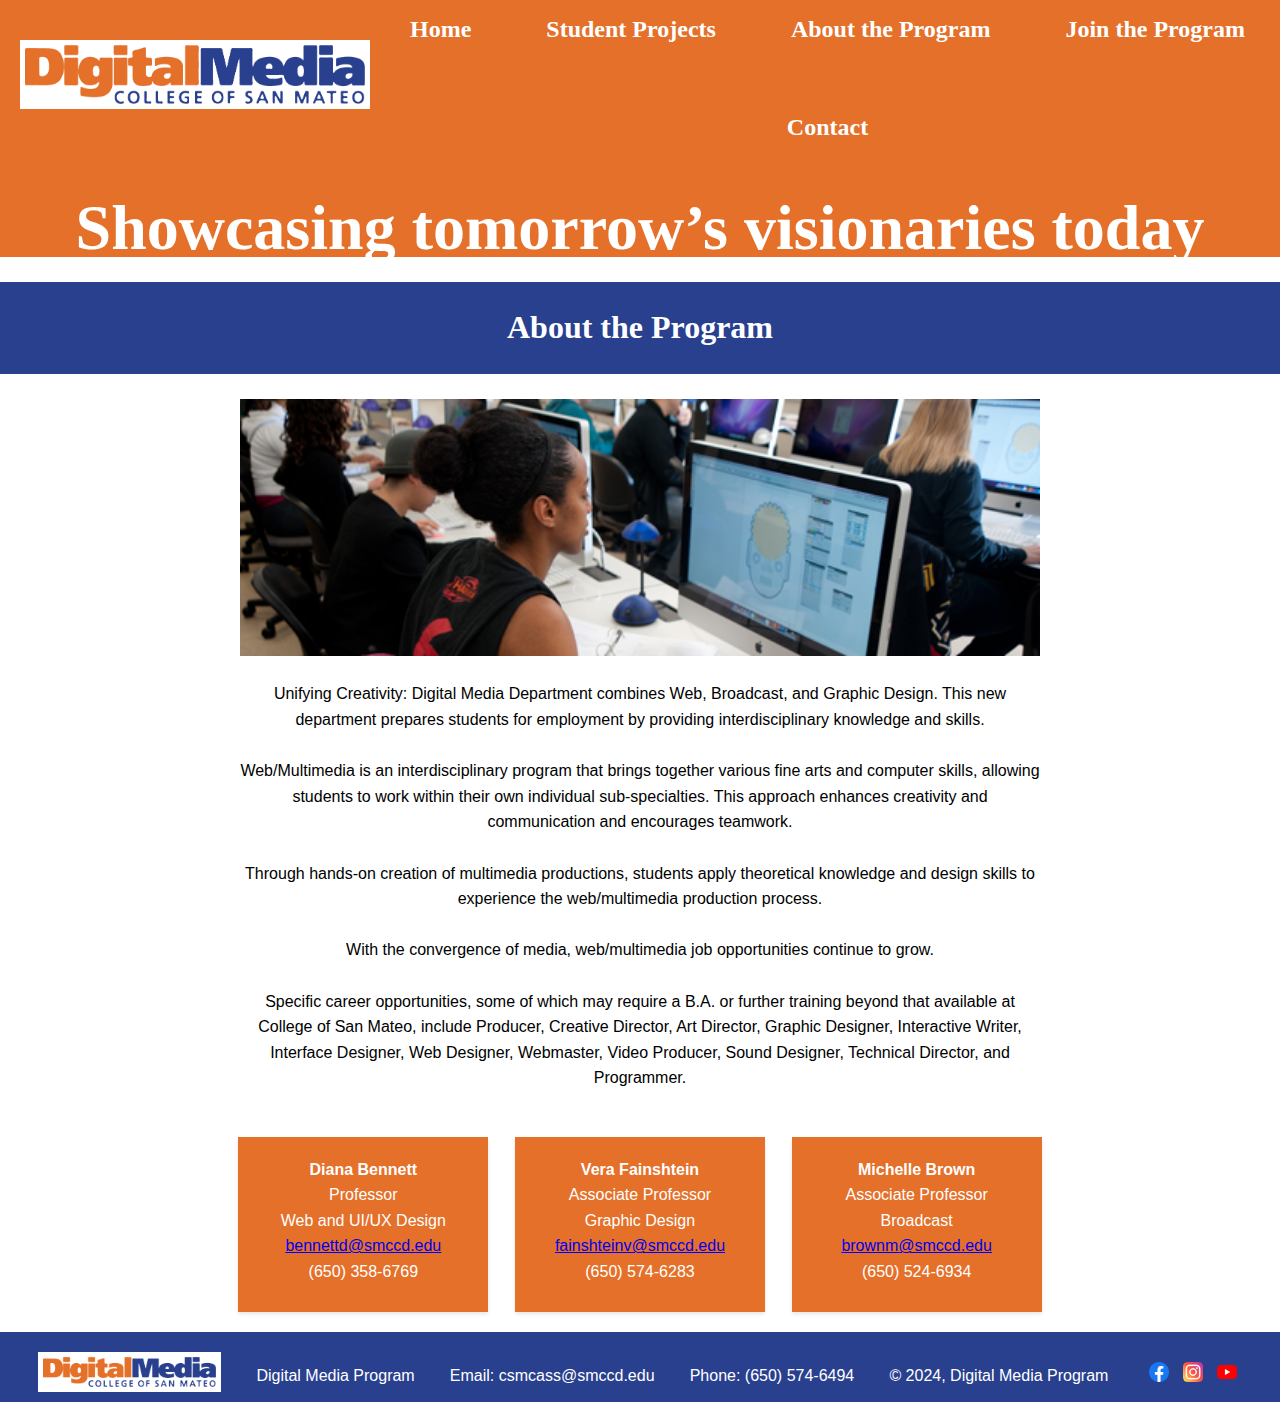
<file: abouttheprogram.html>
<!DOCTYPE html>
<html lang="en">

<head>
    <meta charset="UTF-8">
    <meta name="viewport" content="width=device-width, initial-scale=1.0">
    <title>About the Program</title>
<link href="styles.css" rel="stylesheet" type="text/css">
</head>

<body>
    <header>
        <div class="logo">
            <img src="images/dgmelogo.png" alt="Digital Media Logo">
        </div>
        <nav>
            <ul>
                <li><a href="index.html">Home</a></li>
                <li><a href="studentprojects.html">Student Projects</a></li>
                <li><a href="abouttheprogram.html">About the Program</a></li>
                <li><a href="joinprogram.html">Join the Program</a></li>
                <li><a href="contact.html">Contact</a></li>
            </ul>
        </nav>
    </header>

  <main>
    <section class="hero">
        <h1>Showcasing tomorrow’s visionaries today</h1>
    </section>
    <br>
        <div class="content">
          <h2 class="pagetitles">About the Program</h2>
          <br>
            <img src="images/DGMESlideshow3.jpg" alt="Students working in a multimedia lab">
        </div>
    <br>
        <div class="program-description">
            <p>Unifying Creativity: Digital Media Department combines Web, Broadcast, and Graphic Design. This new department prepares students for employment by providing interdisciplinary knowledge and skills.</p>
            <br>
            <p>Web/Multimedia is an interdisciplinary program that brings together various fine arts and computer skills, allowing students to work within their own individual sub-specialties. This approach enhances creativity and communication and encourages teamwork.</p><br>
            <p>Through hands-on creation of multimedia productions, students apply theoretical knowledge and design skills to experience the web/multimedia production process.</p><br>
            <p>With the convergence of media, web/multimedia job opportunities continue to grow.</p><br>
            <p>Specific career opportunities, some of which may require a B.A. or further training beyond that available at College of San Mateo, include Producer, Creative Director, Art Director, Graphic Designer, Interactive Writer, Interface Designer, Web Designer, Webmaster, Video Producer, Sound Designer, Technical Director, and Programmer.</p><br>
        </div>
    <section class="professors">
        <div class="contact-info">
          <p><strong>Diana Bennett</strong><br>
              Professor<br>Web and UI/UX Design</p>
            <p>
              <a href="mailto:bennettD@smccd.edu">bennettd@smccd.edu</a><br>
          (650) 358-6769</p>
        </div>
        <div class="contact-info">
          <p><strong>Vera Fainshtein</strong><br>
              Associate Professor<br>Graphic Design</p>
            <p>
              <a href="mailto:bennettD@smccd.edu">fainshteinv@smccd.edu</a><br>
          	(650) 574-6283</p>
        </div>
        <div class="contact-info">
          <p><strong>Michelle Brown</strong><br>
              Associate Professor<br>Broadcast</p>
            <p>
              <a href="mailto:bennettD@smccd.edu">brownm@smccd.edu</a><br>
          (650) 524-6934</p>
        </div>
      </section>
    </main>

 <footer>
         <div class="footer-content">
            <div class="footer-logo">
              <img src="images/dgmelogo.png" alt="Digital Media Logo">
            </div>
                <p>Digital Media Program</p>
                <p>Email: csmcass@smccd.edu</p>
                <p>Phone: (650) 574-6494</p>
                <p>&copy; 2024, Digital Media Program</p>
            <div class="social-icons">
                <a href="https://www.facebook.com/csmdigitalmedia"><img src="images/facebook.png" alt="Facebook"></a>
                <a href="https://www.instagram.com/csm_dgme_hub/"><img src="images/instagram.png" alt="Instagram"></a>
                <a href="https://www.youtube.com/@csmdgmehub"><img src="images/youtube.png" alt="YouTube"></a>
            </div>
        </div>
    </footer>
</body>

</html>
</file>
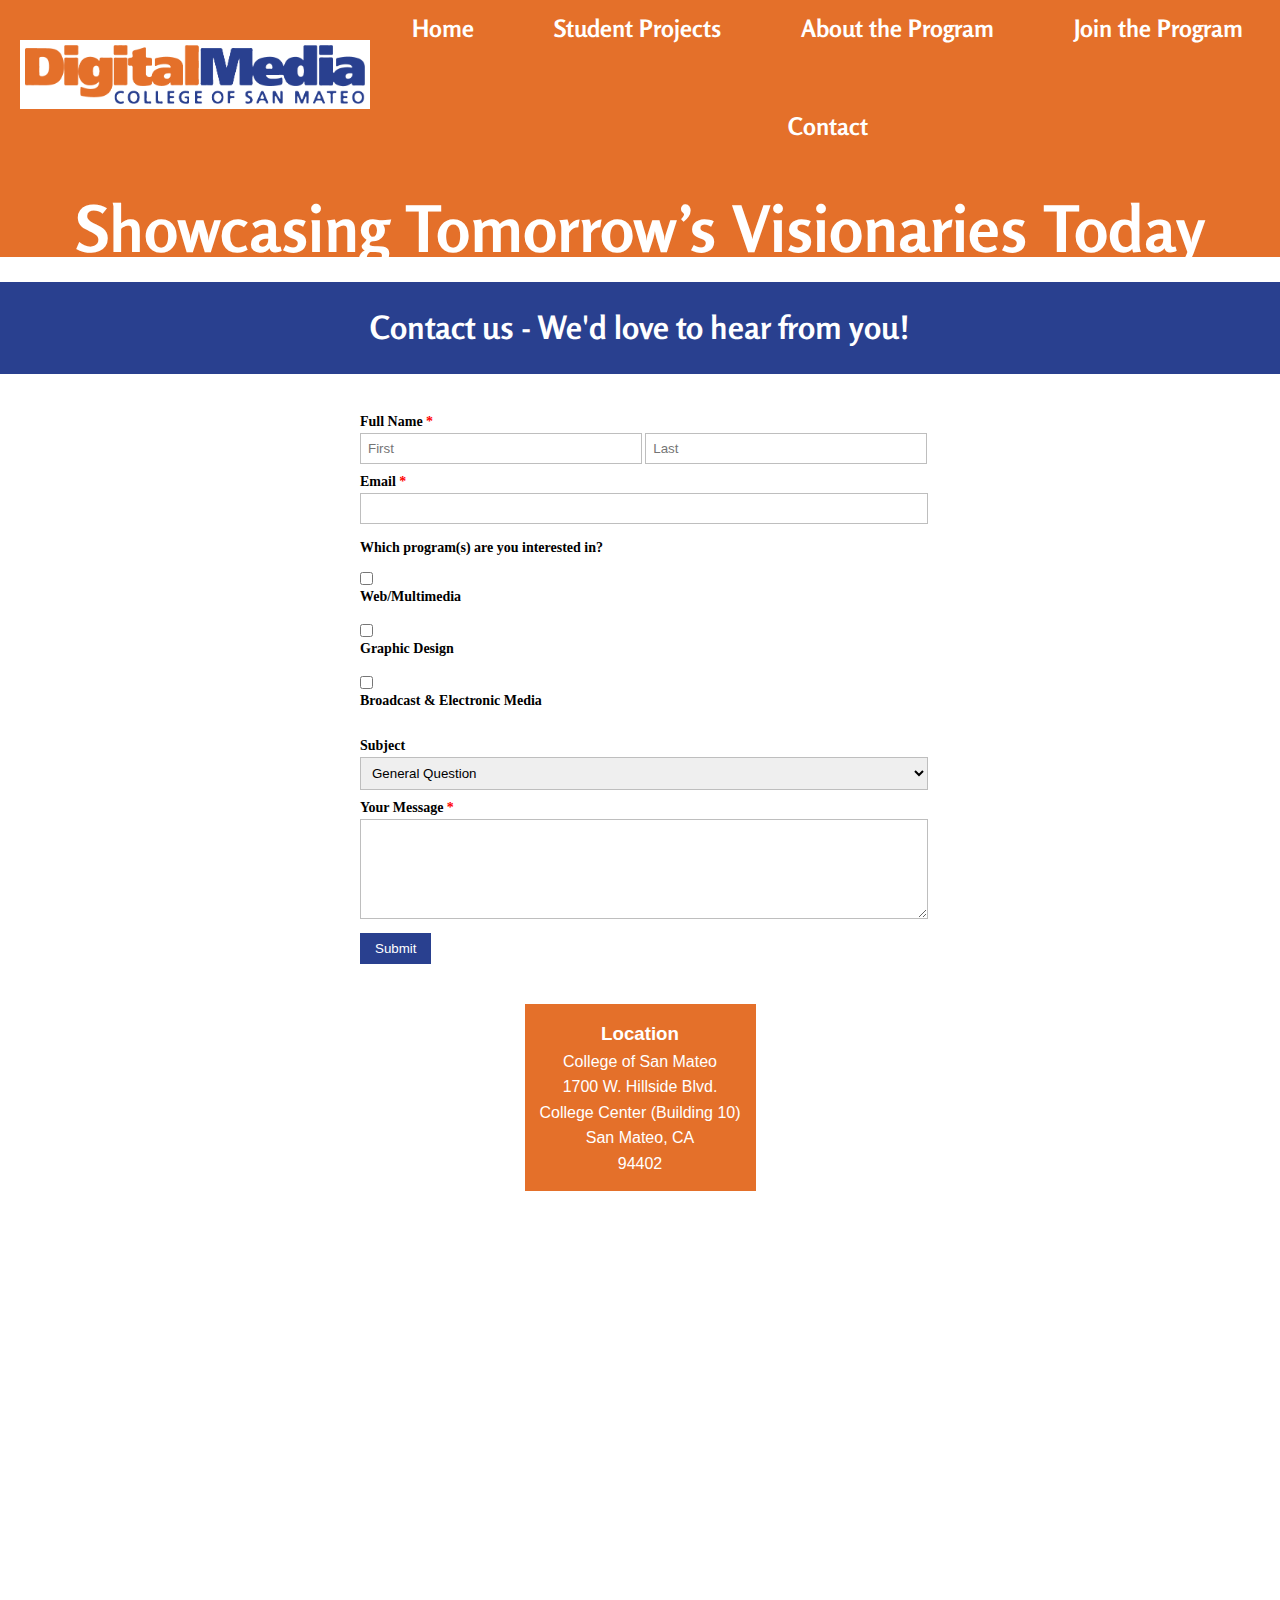
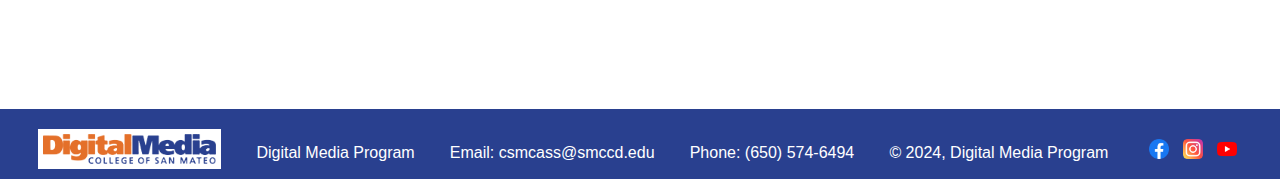
<file: contact.html>
<!DOCTYPE html>
<html lang="en">
<head>
    <meta charset="UTF-8">
    <meta name="viewport" content="width=device-width, initial-scale=1.0">
    <title>Contact</title>
<link href="styles.css" rel="stylesheet" type="text/css">
<link rel="preconnect" href="https://fonts.googleapis.com">
<link rel="preconnect" href="https://fonts.gstatic.com" crossorigin>
<link href="https://fonts.googleapis.com/css2?family=Rosario:ital,wght@0,300..700;1,300..700&display=swap" rel="stylesheet">
</head>
<body>
    <header>
        <div class="logo">
            <img src="images/dgmelogo.png" alt="Digital Media Logo">
        </div>
        <nav>
            <ul>
                <li><a href="index.html">Home</a></li>
                <li><a href="studentprojects.html">Student Projects</a></li>
                <li><a href="abouttheprogram.html">About the Program</a></li>
                <li><a href="joinprogram.html">Join the Program</a></li>
                <li><a href="contact.html">Contact</a></li>
            </ul>
        </nav>
    </header>
    <main>
        <section class="hero">
            <h1>Showcasing Tomorrow’s Visionaries Today</h1>
        </section>
      <br>
      <h2 class="pagetitles">Contact us - We'd love to hear from you!</h2>
        <section class="contact-form">
                    <form action="mailto:bennettd@smccd.edu" method="post" enctype="text/plain">
        <ul class="form-style-1">
          <li><label>Full Name <span class="required">*</span></label><input type="text" name="first name" class="field-divided" placeholder="First" /> <input type="text" name="last name" class="field-divided" placeholder="Last" /></li>
          <li>
            <label>Email <span class="required">*</span></label>
            <input type="email" name="email" class="field-long" />
          </li>
          <br>
           <p><strong>Which program(s) are you interested in?</strong></p>
          <br>
    <input type="checkbox" id="program1" name="program1" value="Web/Multimedia">
    <label for="program1"> Web/Multimedia</label><br>
    <input type="checkbox" id="program2" name="program2" value="Graphic Design">
    <label for="program2"> Graphic Design</label><br>
    <input type="checkbox" id="program3" name="program3" value="Broadcast & Electronic Media">
    <label for="program3"> Broadcast & Electronic Media</label><br>
   
<li>
<label>Subject</label>
<select name="subject" class="field-select">
<option value="General Question">General Question</option>
<option value="General Question">Program Info</option>
<option value="General Question">Admissions</option>
</select>
</li>
          <li>
            <label>Your Message <span class="required">*</span></label>
            <textarea name="your message" id="field5" class="field-long field-textarea"></textarea>
          </li>
          <li>
            <input type="submit" value="Submit"/>
          </li>
        </ul>
      </form>
        </section>
        <section class="contacts">
            <div class="contact-card location">
                <h3>Location</h3>
                <p>College of San Mateo<br>1700 W. Hillside Blvd.<br>College Center (Building 10)<br>San Mateo, CA<br>94402</p>
            </div>
        </section>
        <div class="map">
           <iframe src="https://www.google.com/maps/embed?pb=!1m18!1m12!1m3!1d3163.7783270391346!2d-122.33779392359524!3d37.536722425836196!2m3!1f0!2f0!3f0!3m2!1i1024!2i768!4f13.1!3m3!1m2!1s0x808f9e35dc190833%3A0x1e0f19fa02fdcfa3!2sCollege%20Center!5e0!3m2!1sen!2sus!4v1733768705624!5m2!1sen!2sus" width="600" height="450" style="border:0;" allowfullscreen="" loading="lazy" referrerpolicy="no-referrer-when-downgrade"></iframe>
        </div>
    </main>
    <footer>
         <div class="footer-content">
            <div class="footer-logo">
              <img src="images/dgmelogo.png" alt="Digital Media Logo">
            </div>
                <p>Digital Media Program</p>
                <p>Email: csmcass@smccd.edu</p>
                <p>Phone: (650) 574-6494</p>
                <p>&copy; 2024, Digital Media Program</p>
            <div class="social-icons">
                <a href="https://www.facebook.com/csmdigitalmedia"><img src="images/facebook.png" alt="Facebook"></a>
                <a href="https://www.instagram.com/csm_dgme_hub/"><img src="images/instagram.png" alt="Instagram"></a>
                <a href="https://www.youtube.com/@csmdgmehub"><img src="images/youtube.png" alt="YouTube"></a>
            </div>
        </div>
    </footer>
</body>
</html>
</file>
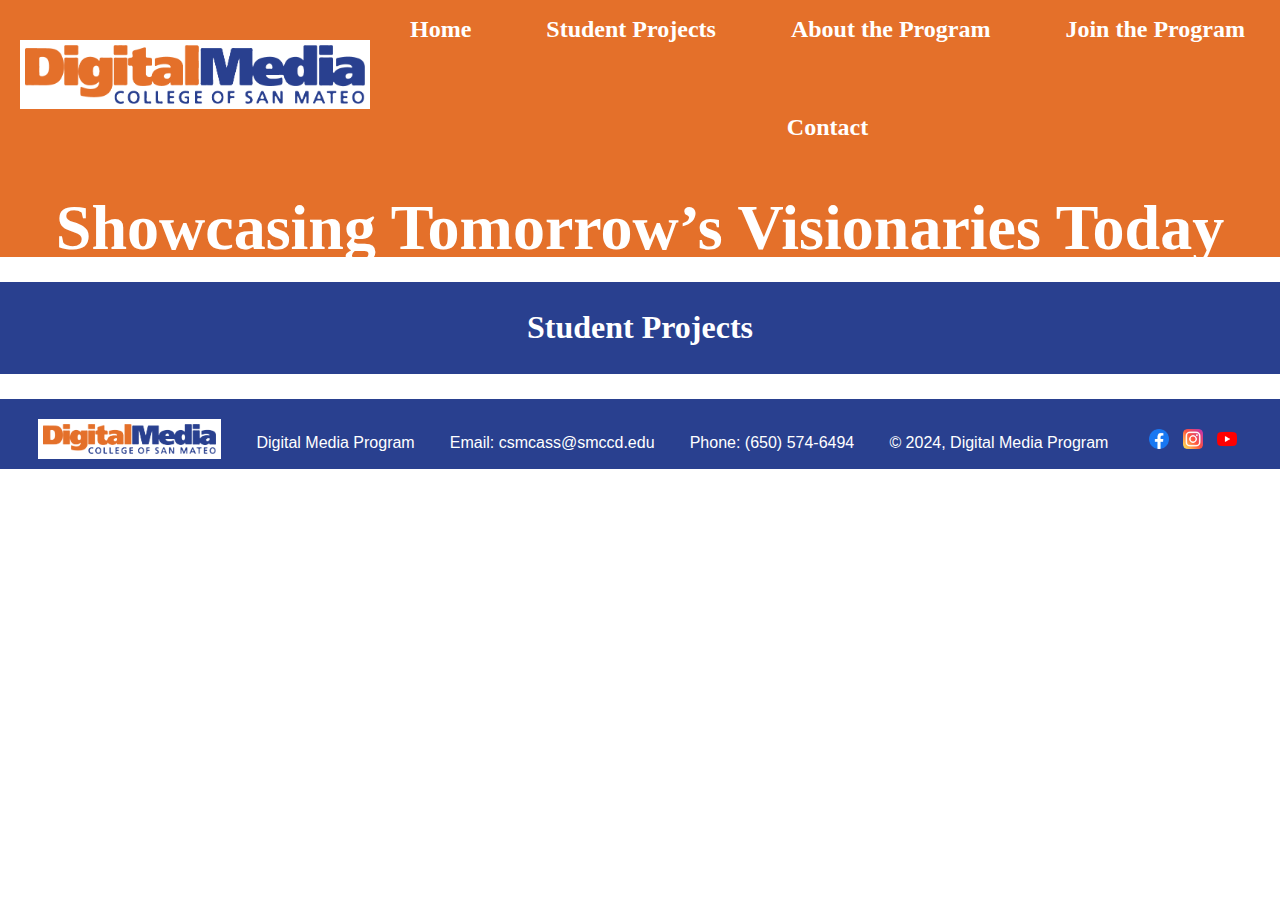
<file: studentprojects.html>
<!DOCTYPE html>
<html lang="en">
<head>
    <meta charset="UTF-8">
    <meta name="viewport" content="width=device-width, initial-scale=1.0">
    <title>Student Projects</title>
    
<link href="styles.css" rel="stylesheet" type="text/css">
</head>
<body>
    <header>
        <div class="logo">
            <img src="images/dgmelogo.png" alt="Digital Media Logo">
        </div>
        <nav>
            <ul>
                <li><a href="index.html">Home</a></li>
                <li><a href="studentprojects.html">Student Projects</a></li>
                <li><a href="abouttheprogram.html">About the Program</a></li>
                <li><a href="joinprogram.html">Join the Program</a></li>
                <li><a href="contact.html">Contact</a></li>
            </ul>
        </nav>
    </header>

    <main>
       <section class="hero">
        <h1>Showcasing Tomorrow’s Visionaries Today</h1>
      </section>
      <br>
      <h2 class="pagetitles">Student Projects</h2>
      <br>
       
    </main>
   <footer>
         <div class="footer-content">
            <div class="footer-logo">
              <img src="images/dgmelogo.png" alt="Digital Media Logo">
            </div>
                <p>Digital Media Program</p>
                <p>Email: csmcass@smccd.edu</p>
                <p>Phone: (650) 574-6494</p>
                <p>&copy; 2024, Digital Media Program</p>
            <div class="social-icons">
                <a href="https://www.facebook.com/csmdigitalmedia"><img src="images/facebook.png" alt="Facebook"></a>
                <a href="https://www.instagram.com/csm_dgme_hub/"><img src="images/instagram.png" alt="Instagram"></a>
                <a href="https://www.youtube.com/@csmdgmehub"><img src="images/youtube.png" alt="YouTube"></a>
            </div>
        </div>
    </footer>
</body>
</html>
</file>
<file: styles.css>
@charset "utf-8";
/* CSS Document */

/* General Reset */
* {
    margin: 0;
    padding: 0;
    box-sizing: border-box;
}

body {
    font-family: Arial, sans-serif;
    line-height: 1.6;
}

.pagetitles {
    text-align: center;
    background-color: #29408F;
    color: white;
    padding: 20px 0;
    font-family: "Rosario";
    font-size: 2rem;
}


/* Header Section */
header {
    background-color: #E4702A;
    display: flex;
    align-items: center;
    justify-content: space-around;
    padding: 10px 20px;
    font-family: "Rosario";
}

header .logo img {
    width: 350px;
    height: auto;
    background-color: white;
    padding: 5px;
    
}

nav ul {
    list-style: none;
    margin-left: 40px;
    gap: 60px;
    display: flex;
    flex-direction: row;
    flex-wrap: wrap;
    justify-content: space-around;
    font-family: "Rosario";
    font-size: 1.5rem;
}

nav ul li {
    margin-right: 15px;
}

nav ul li a {
    text-decoration: none;
    color: white;
    font-weight: bold;
}

a:hover {
  color: #29408F;
}

.logo img {
    width: 350px;
    height: auto;
    background-color: white;
    padding: 5px;
}

/* Hero Section */
.hero {
    text-align: center;
    background-color: #E4702A;
    color: white;
    padding: 20px 0;
    font-family: "Rosario";
    font-size: 2rem;
    height: 100px;
}

.hero img {
    width: 100%;
    height: auto;
}

/* Main Section */
.grid {
    display: grid;
    grid-template-columns: repeat(3, 1fr);
    gap: 10px;
    padding: 20px;
    text-align: center;
}

.grid-item {
    padding: 20px;
    color: white;
    font-weight: bold;
    font-size: 1.2em;
}

.orange {
    background-color: #E4702A;
    color: white;
    width: 350px;
    height: 350px;
    font-family: "Rosario";
}

.blue {
    background-color: #29408F;
    color: white;
    width: 350px;
    height: 350px;
    font-family: "Rosario";
}

.gray {
    background-color: #D9D9D9;
    width: 350px;
    height: 350px;
}

.grid-item.gray img {
    width: 100%;
    height: auto;
}

.content {
    display: grid;
    margin: 0 auto;
}

.content img {
            width: 100%;
            max-width: 800px;
            height: auto;
            display: grid;
            margin: 0 auto;
            justify-content: center;
        }

.program-description {
            max-width: 800px;
            text-align: center;
            display: grid;
            margin: 0 auto;
            line-height: 1.6;
        }
.contact-info {
            background-color: #E4702A;
            color: white;
            padding: 20px;
            margin: 20px auto;
            width: 250px;
            height: 175px;
            text-align: center;
            border-radius: 0px;
            box-shadow: 0 2px 4px rgba(0, 0, 0, 0.1);
        }

 .buttons {
            margin: 20px 0;
        }

        .buttons a {
            display: inline-block;
            background-color: white;
            color: black;
            text-decoration: none;
            padding: 10px 20px;
            margin: 10px;
            border-radius: 0px;
            box-shadow: 0 2px 4px rgba(0, 0, 0, 0.1);
            font-size: 18px;
        }

        .buttons a:hover {
            background-color: white;
        }

        .program-link {
            margin-top: 20px;
        }

        .program-link a {
            color: #007BFF;
            text-decoration: none;
        }

        .program-link a:hover {
            text-decoration: underline;
        }

.professors {
  display: flex;
  flex-direction: row;
  width: 830px;
  margin: 0 auto;
}
/* Contact Form */

.form-style-1 {
margin:10px auto;
max-width: 600px;
padding: 20px 12px 10px 20px;
font: 14px "Open Sans";
}
.form-style-1 li {
padding: 0;
display: block;
list-style: none;
margin: 10px 0 0 0;
}
.form-style-1 label{
margin:0 0 3px 0;
padding:0px;
display:block;
font-weight: bold;
}
.form-style-1 input[type=text],
.form-style-1 input[type=date],
.form-style-1 input[type=datetime],
.form-style-1 input[type=number],
.form-style-1 input[type=search],
.form-style-1 input[type=time],
.form-style-1 input[type=url],
.form-style-1 input[type=email],
textarea,
select{
box-sizing: border-box;
-webkit-box-sizing: border-box;
-moz-box-sizing: border-box;
border:1px solid #BEBEBE;
padding: 7px;
margin:0px;
-webkit-transition: all 0.30s ease-in-out;
-moz-transition: all 0.30s ease-in-out;
-ms-transition: all 0.30s ease-in-out;
-o-transition: all 0.30s ease-in-out;
outline: none;
}
.form-style-1 input[type=text]:focus,
.form-style-1 input[type=date]:focus,
.form-style-1 input[type=datetime]:focus,
.form-style-1 input[type=number]:focus,
.form-style-1 input[type=search]:focus,
.form-style-1 input[type=time]:focus,
.form-style-1 input[type=url]:focus,
.form-style-1 input[type=email]:focus,
.form-style-1 textarea:focus,
.form-style-1 select:focus{
-moz-box-shadow: 0 0 8px #29408F;
-webkit-box-shadow: 0 0 8px #29408F;
box-shadow: 0 0 8px #29408F;
border: 1px solid #29408F;
}
.form-style-1 .field-divided{
width: 49.6%;
}
.form-style-1 .field-long{
width: 100%;
}
.form-style-1 .field-select{
width: 100%;
}
.form-style-1 .field-textarea{
height: 100px;
}
.form-style-1 input[type=submit], .form-style-1 input[type=button]{
background: #29408F;
padding: 8px 15px 8px 15px;
border: none;
color: #fff;
}
.form-style-1 input[type=submit]:hover, .form-style-1 input[type=button]:hover{
background: cadetblue;
box-shadow:none;
-moz-box-shadow:none;
-webkit-box-shadow:none;
}
.form-style-1 .required {
color:red;
}

.contacts {
    display: flex;
    justify-content: center;
    gap: 20px;
    padding: 20px;
    text-align: center;
}

.contact-card {
    background-color: #E4702A;
    color: white;
    padding: 15px;
    border-radius: 0px;
}

.map {
    text-align: center;
    margin: 20px;
}

/* Footer Section */
footer {
    background-color: #29408F; /*Blue*/
    height: 70px;
    color: white;
    padding: 20px;
    text-align: center;
}

footer .footer-logo img {
    height: 40px;
    margin-bottom: 0px;
    background-color: white;
    padding: 5px;
}

.footer-content {
    display: flex;
    flex-direction: row;
    align-items: center;
    justify-content: space-around;
}


.contact p {
    margin: 5px 0;
}

.social-icons img {
    width: 20px;
    height: 20px;
    margin: 0 5px;
}
</file>
